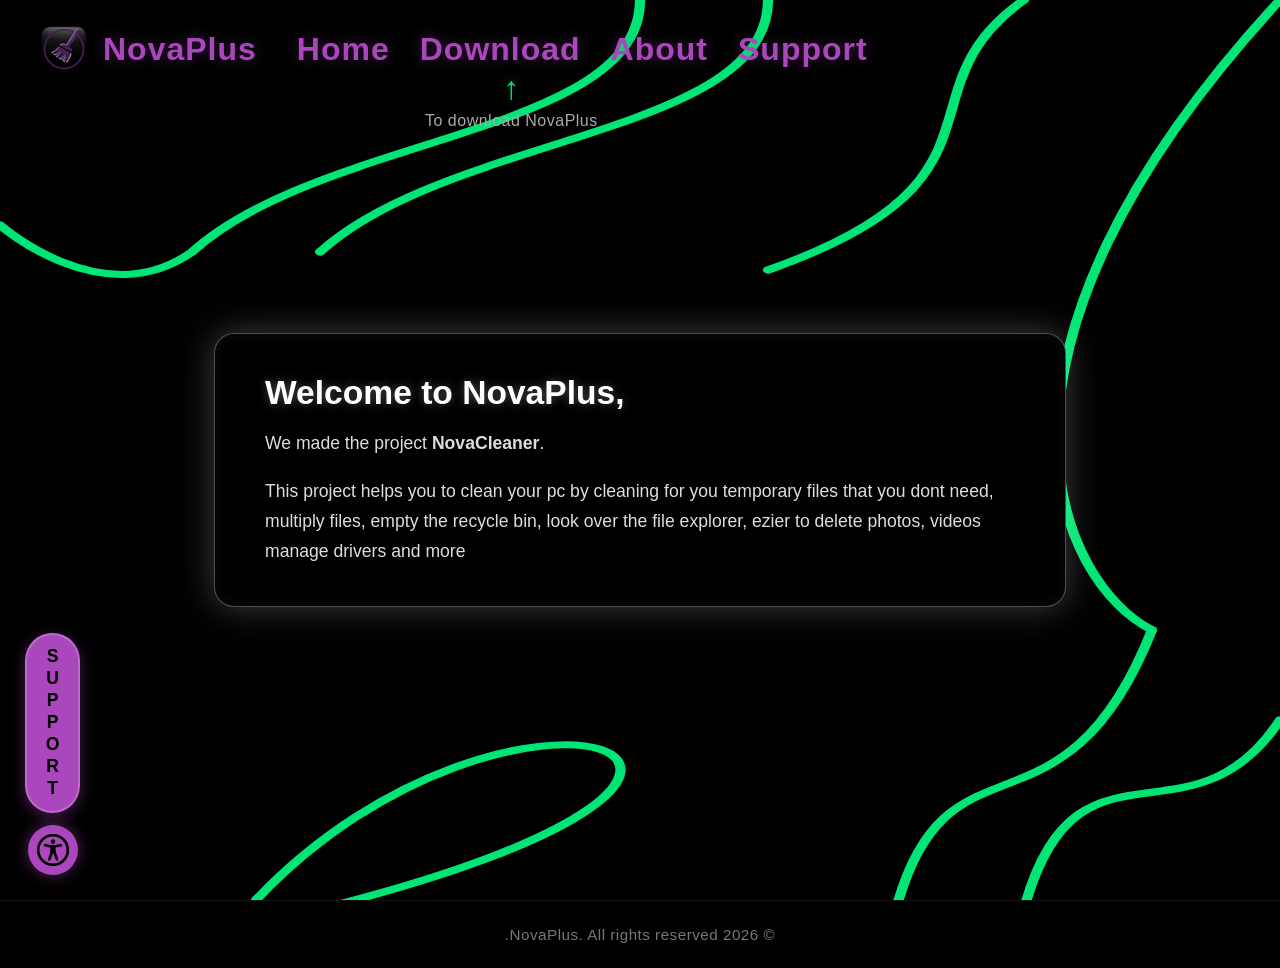
<file: index.html>
<!DOCTYPE html>
<html lang="he" dir="rtl">
<head>
    <meta charset="UTF-8">
    <meta name="viewport" content="width=device-width, initial-scale=1.0">
    <link rel="icon" type="image/png" href="favicon.png">
    <title>NovaPlus - Home</title>

    <!-- Google tag (gtag.js) -->
    <script async src="https://www.googletagmanager.com/gtag/js?id=G-YER6NTH9FB"></script>
    <script>
        window.dataLayer = window.dataLayer || [];
        function gtag(){dataLayer.push(arguments);}
        gtag('js', new Date());

        gtag('config', 'G-YER6NTH9FB');
    </script>



    <link rel="stylesheet" href="style.css">
    <!-- הוספת ספריית האייקונים FontAwesome כדי שהאייקונים של דיסקורד, טיקטוק וכו' יופיעו -->
    <link rel="stylesheet" href="https://cdnjs.cloudflare.com/ajax/libs/font-awesome/6.4.0/css/all.min.css">

    <meta name="description" content="האתר הרשמי של פרויקט NovaPlus - כלי ניהול ואופטימיזציה למחשב.">
    <meta name="keywords" content="NovaPlus, אופטימיזציה למחשב, תוכנה למחשב, ניהול מערכת">  
</head>
<body>

    <!-- קווים מסולסלים ברקע -->
    <div class="wavy-line-container">
        <svg class="wavy-line" viewBox="0 0 1000 1000" preserveAspectRatio="none">
            <path class="line-1" d="M500,0 C500,150 250,150 150,280 C80,350 0,250 0,250" stroke="#00E676" stroke-width="8" fill="none" stroke-linecap="round"/>
            <path class="line-2" d="M250,1010 C700,850 400,700 200,1000" stroke="#00E676" stroke-width="8" fill="none" stroke-linecap="round"/>
            <path class="line-3" d="M800,1010 C840,800 930,950 1000,800" stroke="#00E676" stroke-width="8" fill="none" stroke-linecap="round"/>
            <path class="line-4" d="M700,1010 C740,800 830,950 900,700" stroke="#00E676" stroke-width="8" fill="none" stroke-linecap="round"/>
            <path class="line-5" d="M1000,0 C740,400 830,650 900,700" stroke="#00E676" stroke-width="8" fill="none" stroke-linecap="round"/>
            <path class="line-6" d="M600,0 C600,150 350,150 250,280" stroke="#00E676" stroke-width="8" fill="none" stroke-linecap="round"/>
            <path class="line-7" d="M800,0 C700,100 800,200 600,300" stroke="#00E676" stroke-width="8" fill="none" stroke-linecap="round"/>
        </svg>
    </div>

    <!-- Header עליון -->
    <header class="site-header">
        <a href="index.html" class="logo-link">
            <img src="icon.png" alt="Logo" class="logo-icon">
            <span class="logo-text">NovaPlus</span>
        </a>
        <nav class="nav-links">
            <a href="index.html" class="nav-item">Home</a>
            <a href="download.html" class="nav-item">Download</a>
            <a href="about.html" class="nav-item">About</a>
            <a href="support.html" class="nav-item">Support</a>
        </nav>
    </header>

    <!-- תוכן מרכזי -->
    <main class="content">
        <!-- ריבוע שחור עם אורה לבנה והודעת ההסבר -->
        <div class="welcome-box">
            <h2>Welcome to NovaPlus,</h2>
            <p>We made the project <strong>NovaCleaner</strong>.</p>
            <p>This project helps you to clean your pc by cleaning for you temporary files that you dont need, multiply files, empty the recycle bin, look over the file explorer, ezier to delete photos, videos manage drivers and more</p>
        </div>

        <!-- חץ והנחיה שמופיעים מתחת לכפתור ה-Download העליון ומצביעים אליו -->
        <div class="download-hint-under">
            <span class="hint-arrow">↑</span>
            <span class="hint-text">To download NovaPlus</span>
        </div>
    </main>

    

    <!-- תפריט SUPPORT מתקפל -->
    <!-- מיכל משותף לתפריט הנגישות וכפתור ה-Support -->
    <div class="bottom-left-widgets">
        
        <!-- כפתור ה-Support המתקפל -->
        <div class="support-dropdown-widget">
            <div id="support-menu" class="support-menu hidden">
                <a href="https://discord.gg/Fdg2aeKgpY" target="_!blank" class="support-sub-btn" title="Discord"><i class="fa-brands fa-discord"></i></a>
                <a href="https://www.tiktok.com/@autocleaner7" target="_blank" class="support-sub-btn" title="TikTok"><i class="fa-brands fa-tiktok"></i></a>
                <a href="https://www.reddit.com/u/NovaPlus2807/s/zfKSzyH4At" target="_blank" class="support-sub-btn" title="Reddit"><i class="fa-brands fa-reddit-alien"></i></a>
                <a href="https://www.instagram.com/novaplus617/" target="_blank" class="support-sub-btn" title="Instagram"><i class="fa-brands fa-instagram"></i></a>
                <a href="https://youtube.com/@novaplus-b2u?si=r1EYBls2F7NgCbF-" target="_blank" class="support-sub-btn" title="YouTube"><i class="fa-brands fa-youtube"></i></a>
            </div>
            
            <button id="support-toggle-btn" class="support-main-btn">
                <span class="support-text-vertical">
                    <span>S</span><span>U</span><span>P</span><span>P</span><span>O</span><span>R</span><span>T</span>
                </span>
                <span class="support-icon-s">S</span>
            </button>
        </div>

        <!-- רכיב נגישות צף -->
        <div class="accessibility-widget">
            <button id="accessibility-btn" aria-label="Accessibility Menu">
                <img src="accebility.png" alt="Accessibility" class="custom-accessibility-icon">
            </button>
            <div id="accessibility-menu" class="accessibility-menu hidden">
                <h3>Accessibility Tools</h3>
                <button onclick="toggleFontSize()">🔠 Toggle Large Font</button>
                <button onclick="toggleContrast()">🌓 High Contrast</button>
                <button onclick="resetAccessibility()">🔄 Reset</button>
            </div>
        </div>

    </div>

    <script>
    const supportToggleBtn = document.getElementById('support-toggle-btn');
    const supportMenu = document.getElementById('support-menu');
    const supportWidget = document.querySelector('.support-dropdown-widget');

    supportToggleBtn.addEventListener('click', (e) => {
        e.stopPropagation();
        supportMenu.classList.toggle('hidden');
        supportWidget.classList.toggle('active');
    });

    // סגירת התפריט בלחיצה מחוץ לכפתור
    window.addEventListener('click', () => {
        if (!supportMenu.classList.contains('hidden')) {
            supportMenu.classList.add('hidden');
            supportWidget.classList.remove('active');
        }
    });

    supportMenu.addEventListener('click', (e) => {
        e.stopPropagation();
    });
</script>








    <!-- Footer תחתון -->
    <footer class="site-footer">
        <p>© 2026 NovaPlus. All rights reserved.</p>
    </footer>

    

    <script>
    const accessibilityBtn = document.getElementById('accessibility-btn');
    const accessibilityMenu = document.getElementById('accessibility-menu');

    accessibilityBtn.addEventListener('click', (e) => {
        e.stopPropagation();
        accessibilityMenu.classList.toggle('hidden');
    });

    // סגירת התפריט בלחיצה מחוץ לו
    window.addEventListener('click', () => {
        if (!accessibilityMenu.classList.contains('hidden')) {
            accessibilityMenu.classList.add('hidden');
        }
    });

    accessibilityMenu.addEventListener('click', (e) => {
        e.stopPropagation();
    });

    // פונקציות נגישות גלובליות
    window.toggleFontSize = function() {
        document.body.classList.toggle('large-font');
    };

    window.toggleContrast = function() {
        document.body.classList.toggle('high-contrast');
    };

    window.resetAccessibility = function() {
        document.body.classList.remove('large-font');
        document.body.classList.remove('high-contrast');
    };
</script>



</body>
</html>
</file>
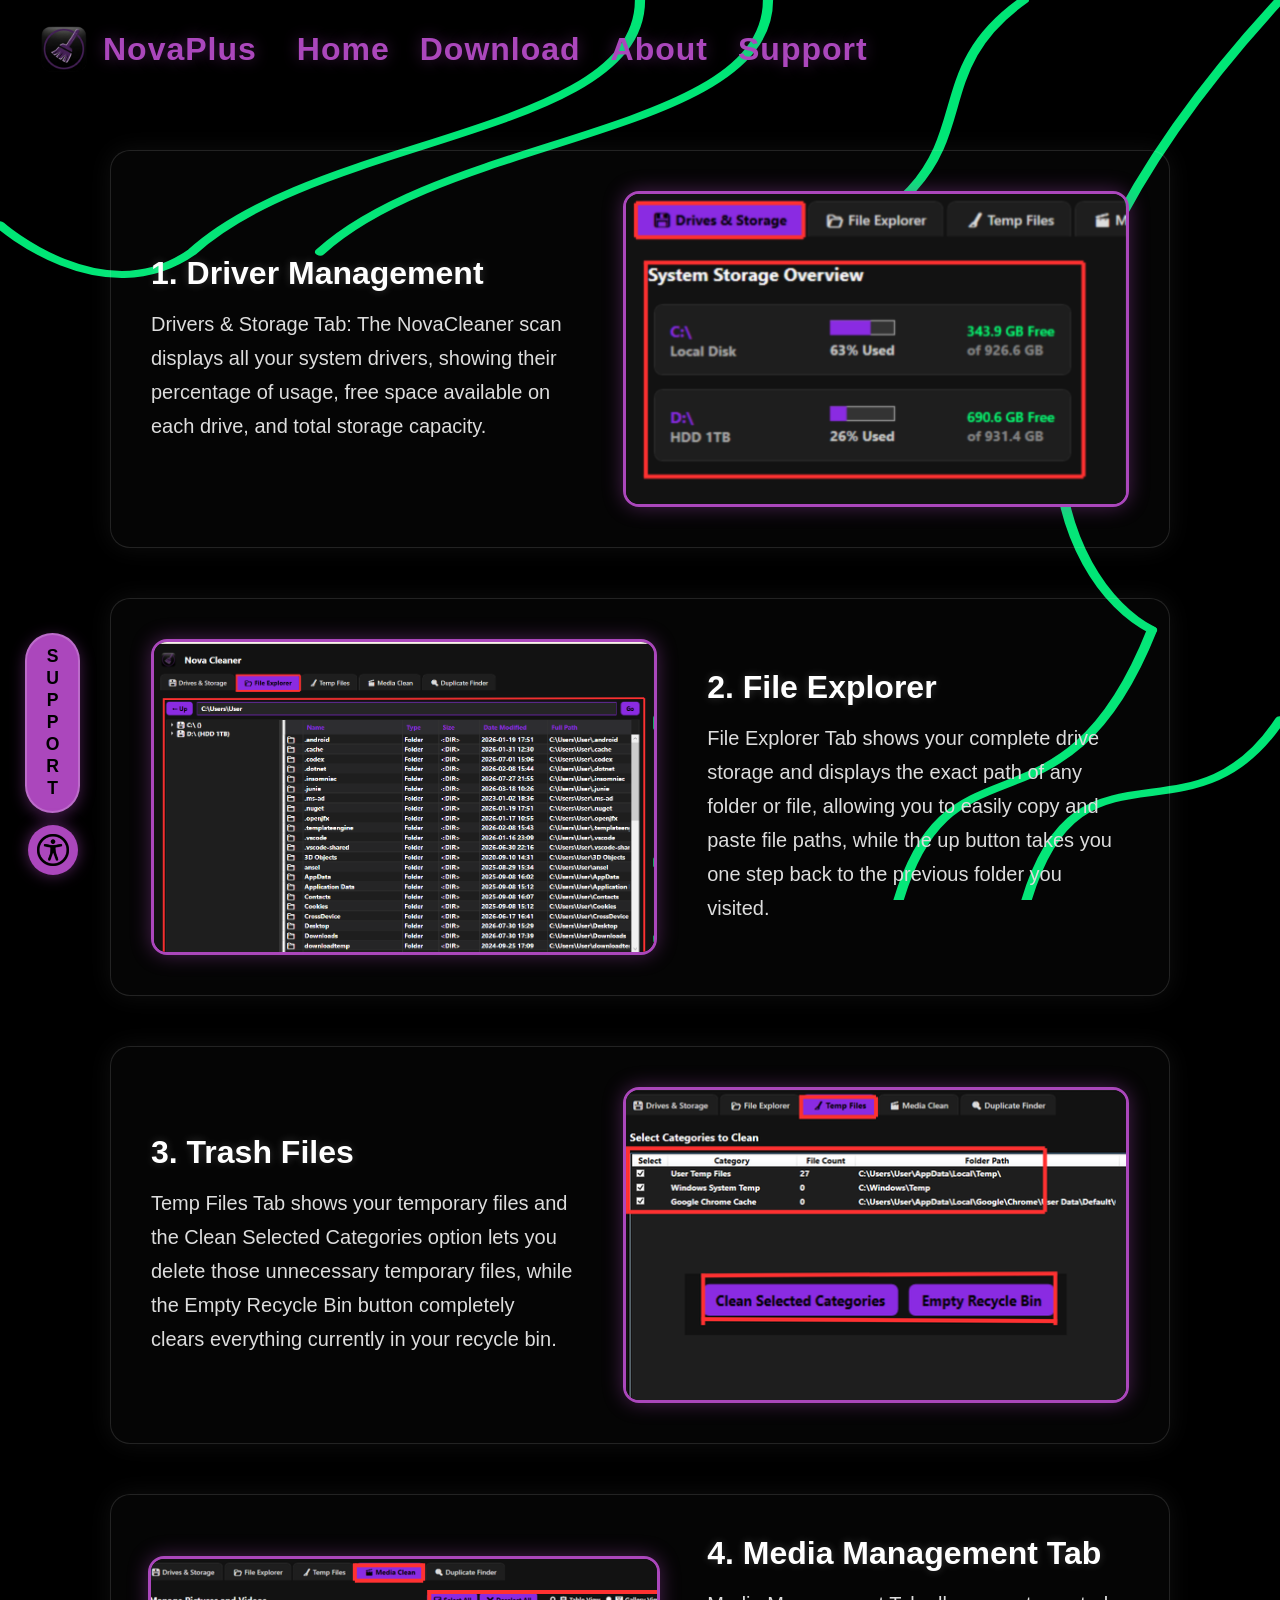
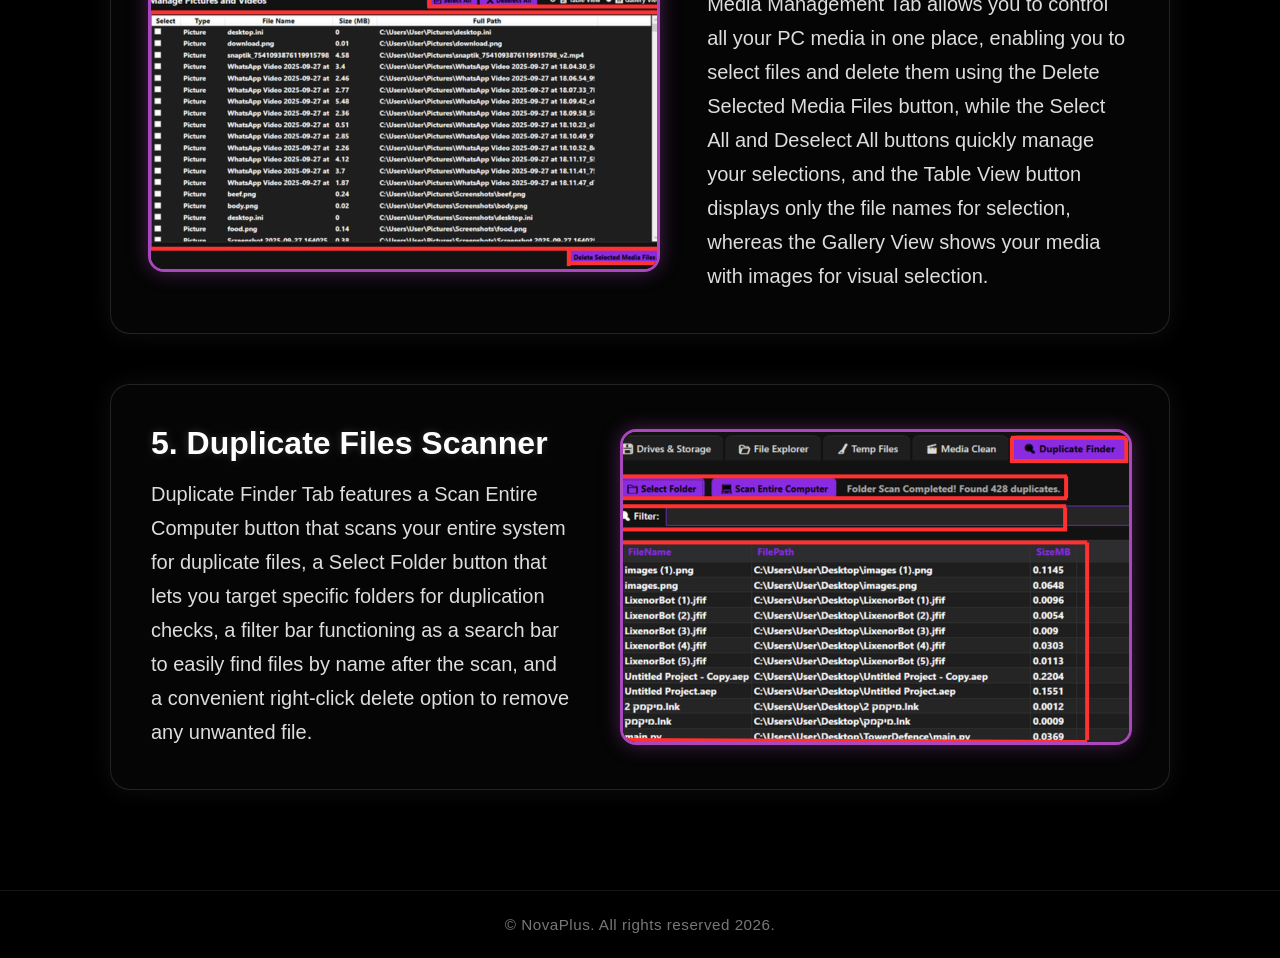
<file: about.html>
<!DOCTYPE html>
<html lang="he" dir="rtl">
<head>
    <meta charset="UTF-8">
    <meta name="viewport" content="width=device-width, initial-scale=1.0">
    <title>NovaPlus - About</title>
    <link rel="icon" type="image/png" href="icon.png">
    <link rel="stylesheet" href="style.css">
    <!-- הוספת ספריית האייקונים FontAwesome כדי שהאייקונים של דיסקורד, טיקטוק וכו' יופיעו -->
    <link rel="stylesheet" href="https://cdnjs.cloudflare.com/ajax/libs/font-awesome/6.4.0/css/all.min.css">
</head>
<body class="about-page">

    <!-- קווים מסולסלים ברקע -->
    <div class="wavy-line-container">
        <svg class="wavy-line" viewBox="0 0 1000 1000" preserveAspectRatio="none">
            <path class="line-1" d="M500,0 C500,150 250,150 150,280 C80,350 0,250 0,250" stroke="#00E676" stroke-width="8" fill="none" stroke-linecap="round"/>
            <path class="line-2" d="M250,1010 C700,850 400,700 200,1000" stroke="#00E676" stroke-width="8" fill="none" stroke-linecap="round"/>
            <path class="line-3" d="M800,1010 C840,800 930,950 1000,800" stroke="#00E676" stroke-width="8" fill="none" stroke-linecap="round"/>
            <path class="line-4" d="M700,1010 C740,800 830,950 900,700" stroke="#00E676" stroke-width="8" fill="none" stroke-linecap="round"/>
            <path class="line-5" d="M1000,0 C740,400 830,650 900,700" stroke="#00E676" stroke-width="8" fill="none" stroke-linecap="round"/>
            <path class="line-6" d="M600,0 C600,150 350,150 250,280" stroke="#00E676" stroke-width="8" fill="none" stroke-linecap="round"/>
            <path class="line-7" d="M800,0 C700,100 800,200 600,300" stroke="#00E676" stroke-width="8" fill="none" stroke-linecap="round"/>
        </svg>
    </div>

    <!-- Header עליון -->
    <header class="site-header">
        <a href="index.html" class="logo-link">
            <img src="icon.png" alt="Logo" class="logo-icon">
            <span class="logo-text">NovaPlus</span>
        </a>
        <nav class="nav-links">
            <a href="index.html" class="nav-item">Home</a>
            <a href="download.html" class="nav-item">Download</a>
            <a href="about.html" class="nav-item">About</a>
            <a href="support.html" class="nav-item">Support</a>
        </nav>
    </header>

    <!-- תוכן מרכזי - 5 הצעדים בזיגזג גלילי -->
    <main class="content" style="height: auto;">
        <div class="about-container">
            
            <!-- צעד 1: תמונה משמאל, טקסט מימין -->
            <div class="step-row">
                <div class="step-image-wrapper">
                    <img src="step1.png" alt="Step 1" class="step-img">
                </div>
                <div class="step-text">
                    <h3>1. Driver Management</h3>
                    <p>Drivers & Storage Tab: The NovaCleaner scan displays all your system drivers, showing their percentage of usage, free space available on each drive, and total storage capacity.</p>

                </div>
            </div>

            <!-- צעד 2: טקסט משמאל, תמונה מימין -->
            <div class="step-row reverse">
                <div class="step-image-wrapper">
                    <img src="step2.png" alt="Step 2" class="step-img">
                </div>
                <div class="step-text">
                    <h3>2. File Explorer</h3>
                    <p>File Explorer Tab shows your complete drive storage and displays the exact path of any folder or file, allowing you to easily copy and paste file paths, while the up button takes you one step back to the previous folder you visited.</p>
                </div>
            </div>

            <!-- צעד 3: תמונה משמאל, טקסט מימין -->
            <div class="step-row">
                <div class="step-image-wrapper">
                    <img src="step3.png" alt="Step 3" class="step-img">
                </div>
                <div class="step-text">
                    <h3>3. Trash Files</h3>
                    <p>Temp Files Tab shows your temporary files and the Clean Selected Categories option lets you delete those unnecessary temporary files, while the Empty Recycle Bin button completely clears everything currently in your recycle bin.</p>
                </div>
            </div>

            <!-- צעד 4: טקסט משמאל, תמונה מימין -->
            <div class="step-row reverse">
                <div class="step-image-wrapper">
                    <img src="step4.png" alt="Step 4" class="step-img">
                </div>
                <div class="step-text">
                    <h3>4. Media Management Tab</h3>
                    <p>Media Management Tab allows you to control all your PC media in one place, enabling you to select files and delete them using the Delete Selected Media Files button, while the Select All and Deselect All buttons quickly manage your selections, and the Table View button displays only the file names for selection, whereas the Gallery View shows your media with images for visual selection.</p>
                </div>
            </div>

            <!-- צעד 5: תמונה משמאל, טקסט מימין -->
            <div class="step-row">
                <div class="step-image-wrapper">
                    <img src="step5.png" alt="Step 5" class="step-img">
                </div>
                <div class="step-text">
                    <h3>5. Duplicate Files Scanner</h3>
                    <p>Duplicate Finder Tab features a Scan Entire Computer button that scans your entire system for duplicate files, a Select Folder button that lets you target specific folders for duplication checks, a filter bar functioning as a search bar to easily find files by name after the scan, and a convenient right-click delete option to remove any unwanted file.</p>
                </div>
            </div>

        </div>
    </main>

    <div class="bottom-left-widgets">
        
        <!-- כפתור ה-Support המתקפל -->
        <div class="support-dropdown-widget">
            <div id="support-menu" class="support-menu hidden">
                <a href="https://discord.gg/Fdg2aeKgpY" target="_!blank" class="support-sub-btn" title="Discord"><i class="fa-brands fa-discord"></i></a>
                <a href="https://www.tiktok.com/@autocleaner7" target="_blank" class="support-sub-btn" title="TikTok"><i class="fa-brands fa-tiktok"></i></a>
                <a href="https://www.reddit.com/u/NovaPlus2807/s/zfKSzyH4At" target="_blank" class="support-sub-btn" title="Reddit"><i class="fa-brands fa-reddit-alien"></i></a>
                <a href="https://www.instagram.com/novaplus617/" target="_blank" class="support-sub-btn" title="Instagram"><i class="fa-brands fa-instagram"></i></a>
                <a href="https://youtube.com/@novaplus-b2u?si=r1EYBls2F7NgCbF-" target="_blank" class="support-sub-btn" title="YouTube"><i class="fa-brands fa-youtube"></i></a>
            </div>
            
            <button id="support-toggle-btn" class="support-main-btn">
                <span class="support-text-vertical">
                    <span>S</span><span>U</span><span>P</span><span>P</span><span>O</span><span>R</span><span>T</span>
                </span>
                <span class="support-icon-s">S</span>
            </button>
        </div>

        <!-- רכיב נגישות צף -->
        <div class="accessibility-widget">
            <button id="accessibility-btn" aria-label="Accessibility Menu">
                <img src="accebility.png" alt="Accessibility" class="custom-accessibility-icon">
            </button>
            <div id="accessibility-menu" class="accessibility-menu hidden">
                <h3>Accessibility Tools</h3>
                <button onclick="toggleFontSize()">🔠 Toggle Large Font</button>
                <button onclick="toggleContrast()">🌓 High Contrast</button>
                <button onclick="resetAccessibility()">🔄 Reset</button>
            </div>
        </div>

    </div>

    <script>
    const supportToggleBtn = document.getElementById('support-toggle-btn');
    const supportMenu = document.getElementById('support-menu');
    const supportWidget = document.querySelector('.support-dropdown-widget');

    supportToggleBtn.addEventListener('click', (e) => {
        e.stopPropagation();
        supportMenu.classList.toggle('hidden');
        supportWidget.classList.toggle('active');
    });

    // סגירת התפריט בלחיצה מחוץ לכפתור
    window.addEventListener('click', () => {
        if (!supportMenu.classList.contains('hidden')) {
            supportMenu.classList.add('hidden');
            supportWidget.classList.remove('active');
        }
    });

    supportMenu.addEventListener('click', (e) => {
        e.stopPropagation();
    });
</script>


    <script>
    const accessibilityBtn = document.getElementById('accessibility-btn');
    const accessibilityMenu = document.getElementById('accessibility-menu');

    accessibilityBtn.addEventListener('click', (e) => {
        e.stopPropagation();
        accessibilityMenu.classList.toggle('hidden');
    });

    // סגירת התפריט בלחיצה מחוץ לו
    window.addEventListener('click', () => {
        if (!accessibilityMenu.classList.contains('hidden')) {
            accessibilityMenu.classList.add('hidden');
        }
    });

    accessibilityMenu.addEventListener('click', (e) => {
        e.stopPropagation();
    });

    // פונקציות נגישות גלובליות
    window.toggleFontSize = function() {
        document.body.classList.toggle('large-font');
    };

    window.toggleContrast = function() {
        document.body.classList.toggle('high-contrast');
    };

    window.resetAccessibility = function() {
        document.body.classList.remove('large-font');
        document.body.classList.remove('high-contrast');
    };
</script>

    <!-- Footer תחתון -->
    <footer class="site-footer">
        <p>.2026 NovaPlus. All rights reserved ©</p>
    </footer>

</body>
</html>
</file>
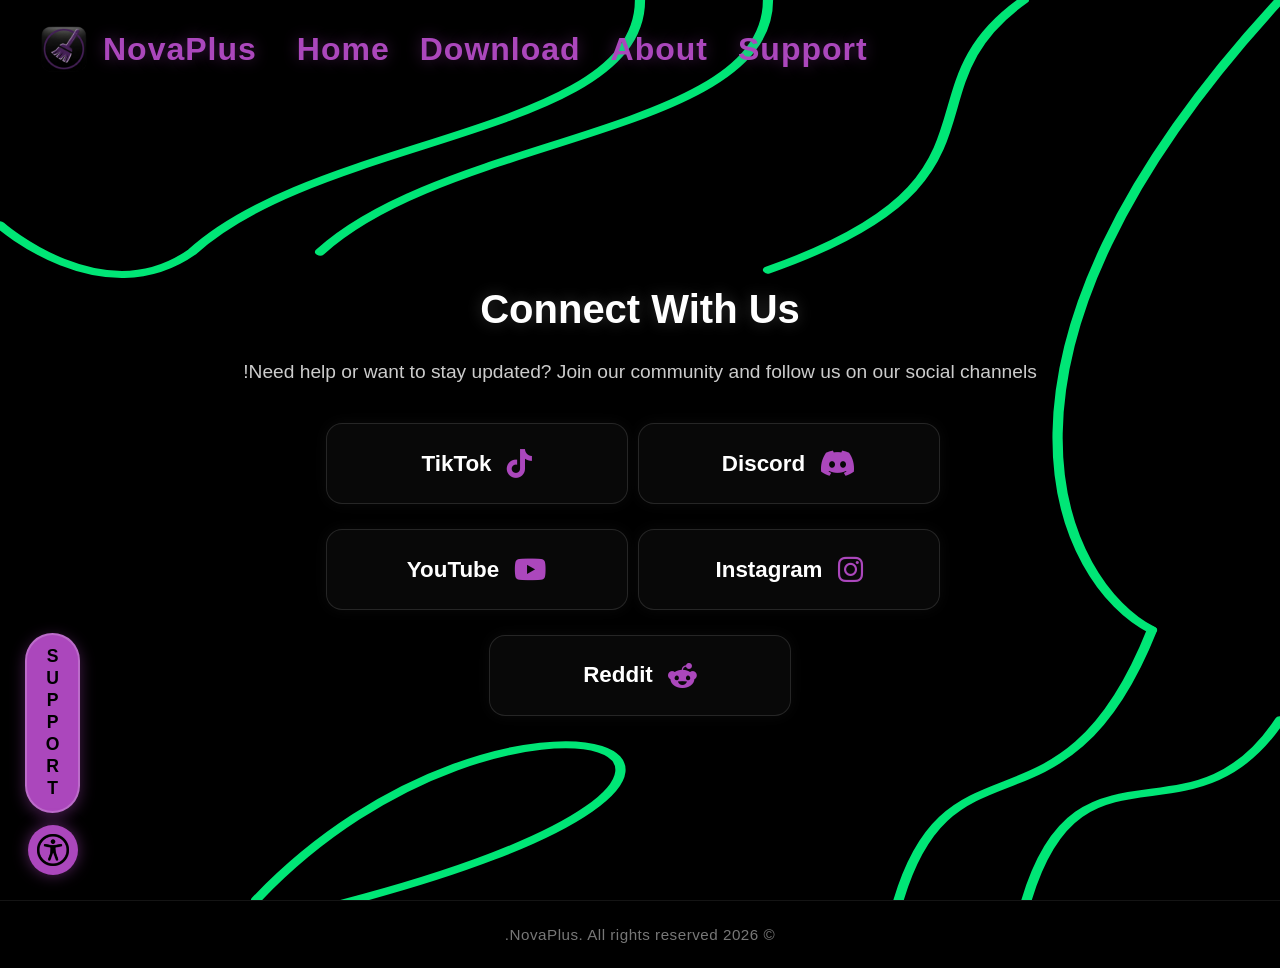
<file: support.html>
<!DOCTYPE html>
<html lang="he" dir="rtl">
<head>
    <meta charset="UTF-8">
    <meta name="viewport" content="width=device-width, initial-scale=1.0">
    <title>NovaPlus - Support</title>
    <link rel="icon" type="image/png" href="icon.png">
    <link rel="stylesheet" href="style.css">
    <link rel="stylesheet" href="https://cdnjs.cloudflare.com/ajax/libs/font-awesome/6.4.0/css/all.min.css">
</head>
<body>

    <!-- קווים מסולסלים ברקע -->
    <div class="wavy-line-container">
        <svg class="wavy-line" viewBox="0 0 1000 1000" preserveAspectRatio="none">
            <path class="line-1" d="M500,0 C500,150 250,150 150,280 C80,350 0,250 0,250" stroke="#00E676" stroke-width="8" fill="none" stroke-linecap="round"/>
            <path class="line-2" d="M250,1010 C700,850 400,700 200,1000" stroke="#00E676" stroke-width="8" fill="none" stroke-linecap="round"/>
            <path class="line-3" d="M800,1010 C840,800 930,950 1000,800" stroke="#00E676" stroke-width="8" fill="none" stroke-linecap="round"/>
            <path class="line-4" d="M700,1010 C740,800 830,950 900,700" stroke="#00E676" stroke-width="8" fill="none" stroke-linecap="round"/>
            <path class="line-5" d="M1000,0 C740,400 830,650 900,700" stroke="#00E676" stroke-width="8" fill="none" stroke-linecap="round"/>
            <path class="line-6" d="M600,0 C600,150 350,150 250,280" stroke="#00E676" stroke-width="8" fill="none" stroke-linecap="round"/>
            <path class="line-7" d="M800,0 C700,100 800,200 600,300" stroke="#00E676" stroke-width="8" fill="none" stroke-linecap="round"/>
        </svg>
    </div>

    <!-- Header עליון -->
    <header class="site-header">
        <a href="index.html" class="logo-link">
            <img src="icon.png" alt="Logo" class="logo-icon">
            <span class="logo-text">NovaPlus</span>
        </a>
        <nav class="nav-links">
            <a href="index.html" class="nav-item">Home</a>
            <a href="download.html" class="nav-item">Download</a>
            <a href="about.html" class="nav-item">About</a>
            <a href="support.html" class="nav-item">Support</a>
        </nav>
    </header>

    <!-- תוכן מרכזי -->
    <!-- תוכן מרכזי -->
<main class="content">
    <div class="support-container">
        <h2>Connect With Us</h2>
        <p>Need help or want to stay updated? Join our community and follow us on our social channels!</p>
        
        <!-- Links in main content -->
        <div class="social-links-grid">
            <a href="https://discord.gg/Fdg2aeKgpY" target="_blank" class="social-card"><i class="fa-brands fa-discord"></i> Discord</a>
            <a href="https://www.tiktok.com/@autocleaner7" target="_blank" class="social-card"><i class="fa-brands fa-tiktok"></i> TikTok</a>
            <a href="https://www.instagram.com/novaplus617/" target="_blank" class="social-card"><i class="fa-brands fa-instagram"></i> Instagram</a>
            <a href="https://youtube.com/@novaplus-b2u?si=r1EYBls2F7NgCbF-" target="_blank" class="social-card"><i class="fa-brands fa-youtube"></i> YouTube</a>
            
            <!-- כפתור ה-Reddit עובר לשורה נפרדת -->
            <a href="https://www.reddit.com/u/NovaPlus2807/s/zfKSzyH4At" target="_blank" class="social-card reddit-full-width"><i class="fa-brands fa-reddit-alien"></i> Reddit</a>
        </div>
    </div>
</main>

    <!-- רכיב נגישות ותמיכה צף -->
    <div class="bottom-left-widgets">
        
        <!-- כפתור ה-Support המתקפל -->
        <div class="support-dropdown-widget">
            <div id="support-menu" class="support-menu hidden">
                <a href="https://discord.gg/Fdg2aeKgpY" target="_!blank" class="support-sub-btn" title="Discord"><i class="fa-brands fa-discord"></i></a>
                <a href="https://www.tiktok.com/@autocleaner7" target="_blank" class="support-sub-btn" title="TikTok"><i class="fa-brands fa-tiktok"></i></a>
                <a href="https://www.reddit.com/u/NovaPlus2807/s/zfKSzyH4At" target="_blank" class="support-sub-btn" title="Reddit"><i class="fa-brands fa-reddit-alien"></i></a>
                <a href="https://www.instagram.com/novaplus617/" target="_blank" class="support-sub-btn" title="Instagram"><i class="fa-brands fa-instagram"></i></a>
                <a href="https://youtube.com/@novaplus-b2u?si=r1EYBls2F7NgCbF-" target="_blank" class="support-sub-btn" title="YouTube"><i class="fa-brands fa-youtube"></i></a>
            </div>
            
            <button id="support-toggle-btn" class="support-main-btn">
                <span class="support-text-vertical">
                    <span>S</span><span>U</span><span>P</span><span>P</span><span>O</span><span>R</span><span>T</span>
                </span>
                <span class="support-icon-s">S</span>
            </button>
        </div>

        <!-- רכיב נגישות -->
        <div class="accessibility-widget">
            <button id="accessibility-btn" aria-label="Accessibility Menu">
                <img src="accebility.png" alt="Accessibility" class="custom-accessibility-icon">
            </button>
            <div id="accessibility-menu" class="accessibility-menu hidden">
                <h3>Accessibility Tools</h3>
                <button onclick="toggleFontSize()">🔠 Toggle Large Font</h2></button>
                <button onclick="toggleContrast()">🌓 High Contrast</button>
                <button onclick="resetAccessibility()">🔄 Reset</button>
            </div>
        </div>
    </div>

    <!-- Scripts -->
    <script>
        // Support Dropdown Logic
        const supportToggleBtn = document.getElementById('support-toggle-btn');
        const supportMenu = document.getElementById('support-menu');
        const supportWidget = document.querySelector('.support-dropdown-widget');

        supportToggleBtn.addEventListener('click', (e) => {
            e.stopPropagation();
            supportMenu.classList.toggle('hidden');
            supportWidget.classList.toggle('active');
        });

        window.addEventListener('click', () => {
            if (!supportMenu.classList.contains('hidden')) {
                supportMenu.classList.add('hidden');
                supportWidget.classList.remove('active');
            }
        });

        // Accessibility Logic
        const accessibilityBtn = document.getElementById('accessibility-btn');
        const accessibilityMenu = document.getElementById('accessibility-menu');

        accessibilityBtn.addEventListener('click', (e) => {
            e.stopPropagation();
            accessibilityMenu.classList.toggle('hidden');
        });

        window.toggleFontSize = () => document.body.classList.toggle('large-font');
        window.toggleContrast = () => document.body.classList.toggle('high-contrast');
        window.resetAccessibility = () => {
            document.body.classList.remove('large-font');
            document.body.classList.remove('high-contrast');
        };
    </script>

    <footer class="site-footer">
        <p>© 2026 NovaPlus. All rights reserved.</p>
    </footer>
</body>
</html>
</file>
<file: style.css>
body {
    background-color: #000000;
    color: #ffffff;
    margin: 0;
    height: 100vh;
    overflow: hidden;
    font-family: 'Segoe UI', Tahoma, Geneva, Verdana, sans-serif;
}

/* מיכל הקווים ברקע */
.wavy-line-container {
    position: fixed;
    top: 0;
    left: 0;
    width: 100%;
    height: 100%;
    pointer-events: none;
    z-index: -1;
    overflow: hidden;
}

.wavy-line {
    width: 100%;
    height: 100%;
    position: absolute;
    top: 0;
    left: 0;
}

/* אנימציות לקווים */
.line-1 { stroke-dasharray: 1200; stroke-dashoffset: 1200; animation: draw 2s ease forwards; }
.line-2 { stroke-dasharray: 1000; stroke-dashoffset: 1000; animation: draw 2s ease 0.3s forwards; }
.line-3 { stroke-dasharray: 1000; stroke-dashoffset: 1000; animation: draw 2s ease 0.5s forwards; }
.line-4 { stroke-dasharray: 1000; stroke-dashoffset: 1000; animation: draw 2s ease 0.7s forwards; }
.line-5 { stroke-dasharray: 1000; stroke-dashoffset: 1000; animation: draw 2s ease 0.9s forwards; }
.line-6 { stroke-dasharray: 1000; stroke-dashoffset: 1000; animation: draw 2s ease 1.1s forwards; }
.line-7 { stroke-dasharray: 1000; stroke-dashoffset: 1000; animation: draw 2s ease 1.3s forwards; }

@keyframes draw {
    to {
        stroke-dashoffset: 0;
    }
}

/* עיצוב ה-Header העליון */
.site-header {
    position: absolute;
    top: 0;
    left: 0;
    width: 100%;
    padding: 25px 40px;
    display: flex;
    justify-content: flex-start;
    align-items: center;
    gap: 40px;
    z-index: 10;
    box-sizing: border-box;
    direction: ltr;
}

/* עיצוב הקישור ללוגו */
.logo-link {
    display: flex;
    align-items: center;
    gap: 15px;
    text-decoration: none;
}

.logo-icon {
    width: 48px;
    height: 48px;
    object-fit: contain;
    transition: transform 0.3s ease;
}

.logo-link:hover .logo-icon {
    transform: scale(1.08);
}

.logo-text {
    font-size: 2rem;
    font-weight: 800;
    color: #ab47bc;
    letter-spacing: 1px;
    font-family: 'Segoe UI', sans-serif;
    text-shadow: 0 0 15px rgba(171, 71, 188, 0.4);
    transition: transform 0.3s ease;
}

.logo-link:hover .logo-text {
    transform: scale(1.05);
}

/* קישורי הניווט */
.nav-links {
    display: flex;
    gap: 30px;
    align-items: center;
}

.nav-item {
    color: #ab47bc;
    text-decoration: none;
    font-size: 2rem;
    font-weight: 800;
    letter-spacing: 1px;
    font-family: 'Segoe UI', sans-serif;
    text-shadow: 0 0 15px rgba(171, 71, 188, 0.4);
    transition: transform 0.3s ease, text-shadow 0.3s ease;
    display: inline-block;
}

.nav-item:hover {
    transform: scale(1.05);
    text-shadow: 0 0 20px rgba(171, 71, 188, 0.7);
}

/* תוכן מרכזי בעמודים */
.content {
    position: relative;
    z-index: 5;
    display: flex;
    flex-direction: column;
    justify-content: center;
    align-items: center;
    height: 100vh;
    text-align: center;
    padding: 0 20px;
}

.content h1 {
    font-size: 3rem;
    margin-bottom: 10px;
    color: #ffffff;
}

.content p {
    font-size: 1.2rem;
    color: #aaaaaa;
    margin-bottom: 30px;
}

/* כפתור הורדה מרכזי בעמוד ההורדה */
.download-btn {
    background-color: #00E676;
    color: #000000;
    padding: 15px 35px;
    font-size: 1.2rem;
    font-weight: bold;
    text-decoration: none;
    border-radius: 50px;
    box-shadow: 0 4px 15px rgba(0, 230, 118, 0.3);
    transition: all 0.3s ease;
}

.download-btn:hover {
    background-color: #00c853;
    transform: translateY(-2px);
    box-shadow: 0 6px 20px rgba(0, 230, 118, 0.5);
}

/* עיצוב החץ שמופיע מתחת לכפתור ה-Download העליון ומצביע אליו */
.download-hint-under {
    position: absolute;
    top: 8%;
    left: 425px;
    display: flex;
    flex-direction: column;
    align-items: center;
    animation: bounceUp 2s infinite;
}

.download-hint-under .hint-arrow {
    font-size: 2rem;
    color: #00E676;
    line-height: 1;
    margin-bottom: 8px;
    text-shadow: 0 0 12px rgba(0, 230, 118, 0.5);
}

.download-hint-under .hint-text {
    font-size: 1rem;
    color: #aaaaaa;
    font-family: 'Segoe UI', sans-serif;
    letter-spacing: 0.5px;
}

@keyframes bounceUp {
    0%, 20%, 50%, 80%, 100% {
        transform: translateY(0);
    }
    40% {
        transform: translateY(-8px);
    }
    60% {
        transform: translateY(-4px);
    }
}

/* עיצוב ה-Footer התחתון */
.site-footer {
    width: 100%;
    padding: 25px 0;
    text-align: center;
    background-color: rgba(0, 0, 0, 0.4);
    border-top: 1px solid rgba(255, 255, 255, 0.08);
    margin-top: auto;
    position: relative;
    z-index: 10;
}

.site-footer p {
    color: #777777;
    font-size: 0.95rem;
    margin: 0;
    font-family: 'Segoe UI', sans-serif;
    letter-spacing: 0.5px;
}

/* עיצוב הריבוע השחור עם אורה לבנה זוהרת ובולטת יותר */
.welcome-box {
    background-color: #000000;
    border: 1px solid rgba(255, 255, 255, 0.3);
    box-shadow: 0 0 35px rgba(255, 255, 255, 0.25), inset 0 0 15px rgba(255, 255, 255, 0.05);
    border-radius: 20px;
    padding: 40px 50px;
    max-width: 750px;
    width: 90%;
    text-align: left;
    direction: ltr;
    margin-top: 40px;
    z-index: 5;
}

.welcome-box h2 {
    font-size: 2.1rem;
    color: #ffffff;
    margin-top: 0;
    margin-bottom: 15px;
    text-shadow: 0 0 10px rgba(255, 255, 255, 0.3);
}

.welcome-box p {
    font-size: 1.1rem;
    color: #dddddd;
    line-height: 1.7;
    margin-bottom: 15px;
}

.welcome-box p:last-child {
    margin-bottom: 0;
}

/* עיצוב לעמוד ה-About עם פריסת צעדים (Steps) */
.about-container {
    display: flex;
    flex-direction: column;
    gap: 50px;
    width: 100%;
    max-width: 1100px;
    padding: 150px 20px 100px 20px;
    margin: 0 auto;
    box-sizing: border-box;
}

.step-row {
    display: flex;
    align-items: center;
    justify-content: space-between;
    gap: 50px;
    background-color: rgba(255, 255, 255, 0.02);
    border: 1px solid rgba(255, 255, 255, 0.12);
    border-radius: 20px;
    padding: 40px;
    box-shadow: 0 0 25px rgba(255, 255, 255, 0.06);
    width: 100%;
    box-sizing: border-box;
}

.step-row.reverse {
    flex-direction: row-reverse;
}

.step-image-wrapper {
    flex: 1.2;
    display: flex;
    justify-content: center;
    align-items: center;
}

.step-img {
    width: 100%;
    max-width: 520px;
    height: 310px;
    object-fit: cover;
    border-radius: 16px;
    border: 3px solid #ab47bc;
    box-shadow: 0 0 20px rgba(171, 71, 188, 0.4);
}

.step-text {
    flex: 1;
    text-align: left;
    direction: ltr;
}

.step-text h3 {
    font-size: 2rem;
    color: #ffffff;
    margin-top: 0;
    margin-bottom: 15px;
    text-shadow: 0 0 10px rgba(255, 255, 255, 0.2);
}

.step-text p {
    font-size: 1.25rem;
    color: #dddddd;
    line-height: 1.7;
    margin: 0;
}

/* מאפשר גלילה חלקה בעמוד ה-About */
body.about-page {
    margin: 0;
    min-height: 100vh;
    display: flex;
    flex-direction: column;
    overflow-x: hidden;
    overflow-y: auto !important;
}

body.about-page .content {
    flex: 1;
}

/* --- מיכל משותף לתפריט הנגישות וכפתור ה-SUPPORT בפינה השמאלית תחתונה --- */
.bottom-left-widgets {
    position: fixed;
    bottom: 25px;
    left: 25px;
    z-index: 1000;
    display: flex;
    flex-direction: column;
    align-items: center;
    gap: 12px;
}

/* --- רכיב הנגישות (Accessibility) --- */
.accessibility-widget {
    position: relative;
    bottom: auto;
    left: auto;
}

#accessibility-btn {
    width: 50px;
    height: 50px;
    border-radius: 50%;
    background-color: #ab47bc;
    color: #ffffff;
    border: none;
    font-size: 1.5rem;
    cursor: pointer;
    box-shadow: 0 0 15px rgba(171, 71, 188, 0.5);
    display: flex;
    align-items: center;
    justify-content: center;
    transition: transform 0.3s ease, background-color 0.3s ease;
    padding: 0;
}

#accessibility-btn:hover {
    transform: scale(1.1);
    background-color: #9c27b0;
}

.custom-accessibility-icon {
    width: 32px;
    height: 32px;
    object-fit: contain;
}

.accessibility-menu {
    position: absolute;
    bottom: 100%;
    left: 0;
    margin-bottom: 12px;
    width: 220px;
    background-color: rgba(20, 20, 20, 0.95);
    border: 1px solid rgba(255, 255, 255, 0.15);
    border-radius: 12px;
    padding: 15px;
    box-shadow: 0 0 20px rgba(0, 0, 0, 0.5);
    backdrop-filter: blur(10px);
    display: flex;
    flex-direction: column;
    gap: 10px;
    transition: opacity 0.3s ease, transform 0.3s ease;
}

.accessibility-menu.hidden {
    opacity: 0;
    transform: translateY(10px);
    pointer-events: none;
    display: none;
}

.accessibility-menu h3 {
    font-size: 1rem;
    color: #ffffff;
    margin: 0 0 5px 0;
    text-align: center;
}

.accessibility-menu button {
    background-color: rgba(255, 255, 255, 0.08);
    color: #ffffff;
    border: 1px solid rgba(255, 255, 255, 0.15);
    padding: 8px 12px;
    border-radius: 8px;
    cursor: pointer;
    font-size: 0.9rem;
    text-align: left;
    transition: background-color 0.2s ease;
}

.accessibility-menu button:hover {
    background-color: #ab47bc;
    border-color: #ab47bc;
}

/* מצבי נגישות מתקדמים */
body.large-font,
body.large-font .welcome-box p,
body.large-font .step-text p {
    font-size: 125% !important;
}

body.large-font h2,
body.large-font .step-text h3 {
    font-size: 2.3rem !important;
}

body.high-contrast {
    background-color: #000000 !important;
    color: #ffff00 !important;
}

body.high-contrast .welcome-box,
body.high-contrast .step-row,
body.high-contrast .site-header,
body.high-contrast .accessibility-menu {
    background-color: #000000 !important;
    border: 2px solid #ffff00 !important;
}

body.high-contrast p, 
body.high-contrast h2, 
body.high-contrast h3, 
body.high-contrast .nav-item,
body.high-contrast .logo-text {
    color: #ffff00 !important;
    text-shadow: none !important;
}

/* --- עיצוב עמוד Support וכרטיסיות רשתות חברתיות --- */
.support-container {
    display: flex;
    flex-direction: column;
    align-items: center;
    justify-content: center;
    text-align: center;
    padding: 150px 20px 80px 20px;
    max-width: 900px;
    margin: 0 auto;
}

.support-container h2 {
    font-size: 2.5rem;
    color: #ffffff;
    margin-bottom: 10px;
    text-shadow: 0 0 15px rgba(255, 255, 255, 0.2);
}

.support-container p {
    font-size: 1.2rem;
    color: #cccccc;
    margin-bottom: 40px;
}

.social-links-grid {
    display: grid;
    grid-template-columns: repeat(2, 1fr);
    gap: 25px;
    width: 100%;
    max-width: 600px;
}

.social-card {
    display: flex;
    align-items: center;
    justify-content: center;
    gap: 15px;
    background-color: rgba(255, 255, 255, 0.03);
    border: 1px solid rgba(255, 255, 255, 0.12);
    border-radius: 16px;
    padding: 25px;
    text-decoration: none;
    color: #ffffff;
    font-size: 1.4rem;
    font-weight: bold;
    box-shadow: 0 0 15px rgba(255, 255, 255, 0.04);
    transition: transform 0.3s ease, background-color 0.3s ease, border-color 0.3s ease, box-shadow 0.3s ease;
}

.social-card i {
    font-size: 1.8rem;
    color: #ab47bc;
}

.social-card:hover {
    transform: translateY(-5px);
    background-color: rgba(255, 255, 255, 0.07);
    border-color: #ab47bc;
    box-shadow: 0 0 25px rgba(171, 71, 188, 0.4);
}

/* --- עיצוב כפתור SUPPORT המתקפל (יושב מעל הנגישות ונפתח כלפי מעלה) --- */
.support-dropdown-widget {
    position: relative;
    bottom: auto;
    left: auto;
    display: flex;
    flex-direction: column;
    align-items: center;
}

/* הכפתור הראשי במצב מלבני ארוך */
.support-main-btn {
    width: 55px;
    height: 180px;
    background-color: #ab47bc;
    border: 2px solid rgba(255, 255, 255, 0.2);
    border-radius: 30px;
    cursor: pointer;
    display: flex;
    align-items: center;
    justify-content: center;
    box-shadow: 0 4px 15px rgba(171, 71, 188, 0.4);
    transition: all 0.4s cubic-bezier(0.4, 0, 0.2, 1);
    padding: 0;
    order: 2;
}

/* סידור האותיות אחת מתחת לשانية */
.support-text-vertical {
    display: flex;
    flex-direction: column;
    align-items: center;
    color: #000000;
    font-weight: bold;
    font-size: 1.1rem;
    line-height: 1.25;
    transition: opacity 0.2s ease;
}

/* האות S הקטנה שמופיעה כשהכפתור מתכווץ לעיגול */
.support-icon-s {
    display: none;
    color: #000000;
    font-weight: bold;
    font-size: 1.4rem;
}

/* תפריט העיגולים שנפתחים מעל הכפתור */
.support-menu {
    position: absolute;
    bottom: 100%;
    margin-bottom: 12px;
    display: flex;
    flex-direction: column;
    gap: 12px;
    opacity: 0;
    visibility: hidden;
    transform: translateY(20px) scale(0.8);
    transition: all 0.3s cubic-bezier(0.4, 0, 0.2, 1);
    order: 1;
}

.support-menu:not(.hidden) {
    opacity: 1;
    visibility: visible;
    transform: translateY(0) scale(1);
}

/* עיצוב עיגולי הרשתות החברתיות */
.support-sub-btn {
    width: 50px;
    height: 50px;
    background-color: #ab47bc;
    border: 2px solid rgba(255, 255, 255, 0.2);
    border-radius: 50%;
    display: flex;
    align-items: center;
    justify-content: center;
    color: #000000;
    font-size: 1.3rem;
    text-decoration: none;
    box-shadow: 0 4px 10px rgba(0, 0, 0, 0.3);
    transition: transform 0.2s ease, background-color 0.2s ease;
}

.support-sub-btn:hover {
    transform: scale(1.1);
    background-color: #ba68c8;
}

/* כאשר הכפתור פתוח - הוא הופך לעיגול קטן עם S שחור */
.support-dropdown-widget.active .support-main-btn {
    height: 55px;
    width: 55px;
    border-radius: 50%;
}

.support-dropdown-widget.active .support-text-vertical {
    display: none;
}

.support-dropdown-widget.active .support-icon-s {
    display: block;
}





/* תגובות */


.comments-section {
    width: 90%;
    max-width: 650px;
    margin: 40px auto 20px auto;
    background-color: rgba(20, 20, 20, 0.9);
    border: 1px solid rgba(255, 255, 255, 0.15);
    border-radius: 16px;
    padding: 25px;
    text-align: left;
    direction: ltr;
    box-shadow: 0 0 25px rgba(0, 0, 0, 0.5);
}

.comments-section h3 {
    color: #ffffff;
    font-size: 1.5rem;
    margin-top: 0;
    margin-bottom: 20px;
    text-align: center;
}

.comment-form {
    display: flex;
    flex-direction: column;
    gap: 12px;
    margin-bottom: 30px;
}

.comment-form input,
.comment-form textarea {
    background-color: rgba(255, 255, 255, 0.05);
    border: 1px solid rgba(255, 255, 255, 0.2);
    border-radius: 8px;
    padding: 12px;
    color: #ffffff;
    font-family: inherit;
    font-size: 1rem;
    resize: none;
}

.comment-form input:focus,
.comment-form textarea:focus {
    outline: none;
    border-color: #ab47bc;
    box-shadow: 0 0 10px rgba(171, 71, 188, 0.3);
}

.submit-comment-btn {
    background-color: #ab47bc;
    color: #ffffff;
    border: none;
    border-radius: 8px;
    padding: 12px;
    font-size: 1rem;
    font-weight: bold;
    cursor: pointer;
    transition: background-color 0.3s ease, transform 0.2s ease;
}

.submit-comment-btn:hover {
    background-color: #9c27b0;
    transform: translateY(-2px);
}

.comments-list {
    display: flex;
    flex-direction: column;
    gap: 15px;
    max-height: 300px;
    overflow-y: auto;
    padding-right: 5px;
}

.comment-item {
    background-color: rgba(255, 255, 255, 0.03);
    border: 1px solid rgba(255, 255, 255, 0.08);
    border-radius: 10px;
    padding: 12px 15px;
}

.comment-author {
    font-weight: bold;
    color: #ab47bc;
    margin-bottom: 5px;
    font-size: 0.95rem;
}

.comment-body {
    color: #dddddd;
    font-size: 0.95rem;
    word-break: break-word;
}

/* מאפשר גלילה חלקה גם בעמוד ה-Download */
body.download-page {
    margin: 0;
    min-height: 100vh;
    display: flex;
    flex-direction: column;
    overflow-x: hidden;
    overflow-y: auto !important;
}

body.download-page .content {
    height: auto !important;
    min-height: 70vh;
    padding: 120px 20px 40px 20px;
}






/* --- התאמה מלאה ומקצועית למסכים קטנים וטלפונים ניידים --- */
@media screen and (max-width: 768px) {
    /* סידור ה-Header במובייל - שורה עליונה ללוגו ותחתית לקישורים */
    .site-header {
        position: relative;
        padding: 15px;
        flex-direction: column;
        align-items: center;
        gap: 15px;
        background-color: rgba(0, 0, 0, 0.85);
        border-bottom: 1px solid rgba(255, 255, 255, 0.1);
    }

    .logo-link {
        justify-content: center;
    }

    .logo-text {
        font-size: 1.6rem !important;
    }

    /* סידור קישורי הניווט בשורה אופקית נקייה ומרווחת */
    .nav-links {
        gap: 15px;
        justify-content: center;
        width: 100%;
    }

    .nav-item {
        font-size: 1.1rem !important;
    }

    /* התאמת גובה התוכן והקופסאות למסך קטן */
    .content {
        height: auto !important;
        min-height: auto;
        padding: 40px 15px;
    }

    .welcome-box {
        width: 95% !important;
        padding: 25px 20px !important;
        margin: 20px auto !important;
        text-align: center !important;
    }

    .welcome-box h2 {
        font-size: 1.6rem !important;
    }

    .welcome-box p {
        font-size: 0.95rem !important;
    }

    /* הקטנה קלה של הווידג'טים הצפים כדי שלא יסתירו את הטקסט */
    .bottom-left-widgets {
        bottom: 15px;
        left: 15px;
        gap: 8px;
    }

    .support-main-btn {
        height: 140px; /* קצר יותר במובייל */
        width: 45px;
    }

    .support-text-vertical {
        font-size: 0.95rem;
    }

    .support-sub-btn, #accessibility-btn {
        width: 45px;
        height: 45px;
    }

    .custom-accessibility-icon {
        width: 26px;
        height: 26px;
    }

    /* אזור התגובות במובייל */
    .comments-section {
        width: 95% !important;
        padding: 15px !important;
        margin: 30px auto !important;
    }
}

/* הגדרת הכפתור הייחודי שיהיה במרכז */
.reddit-full-width {
    grid-column: 1 / -1; /* פורס אותו לכל רוחב ה-Grid */
    justify-self: center; /* ממקם אותו במרכז ציר ה-X */
    width: 100%; /* רוחב מלא כדי להתחשב ב-Grid */
    max-width: 250px; /* כאן תכניס את הרוחב המדויק של שאר הכפתורים שלך */
    margin: 0 auto;
}

/* וודא ששאר הכפתורים מקבלים את אותו רוחב מקסימלי כדי שיהיו אחידים */
.social-card {
    width: 100%;
    max-width: 250px;
    /* שאר העיצובים שלך... */
}
</file>
